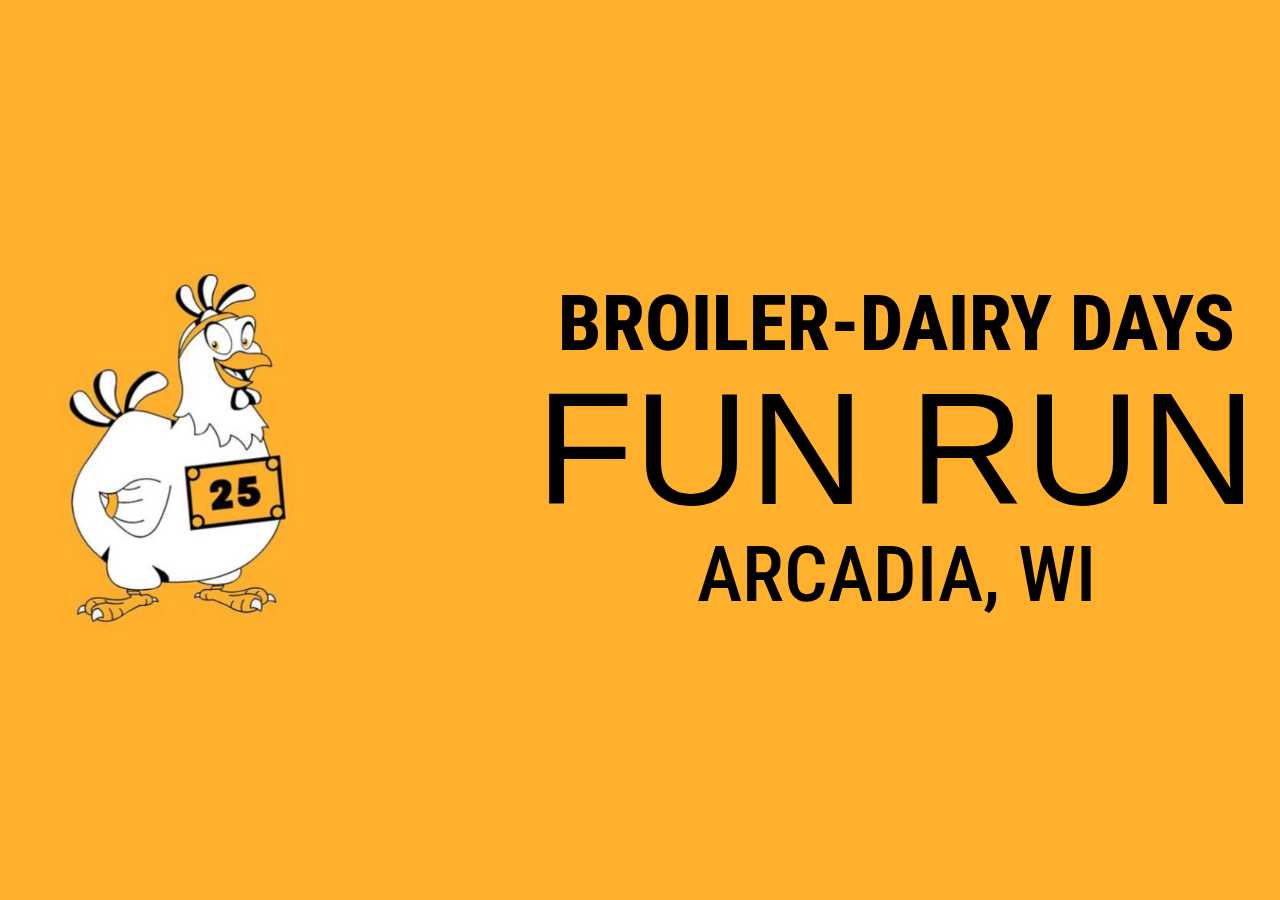
<file: banner.html>
<!DOCTYPE html>
<html lang="en">
<head>
  <meta charset="UTF-8">
  <meta name="viewport" content="width=device-width, initial-scale=1.0">
  <title>Hello World</title>
  <style>
    @import url('https://fonts.googleapis.com/css2?family=Roboto+Condensed&display=swap');
    @import url('https://fonts.cdnfonts.com/css/pumpkin-story');
    * {
      padding: 0;
      margin: 0;
    }
    body {
      background: #ffb02d;
    }
    #textDiv {
      text-align: center;
      font-size: 4em;
      width: 12em;
      position: absolute;
      right: 0;
    }
    .text {
      text-align: center;
      font-size: 1.2em;
      text-transform: uppercase;
      font-family: 'Roboto Condensed', sans-serif;
    }
    #Top {
      font-weight: 800;
    }
    #Mid {
      font-family: 'Pumpkin Story', 'Comic Sans MS', sans-serif;
      font-size: 2.5em;
      line-height: 1em;
    }
    #Bot {
      font-weight: 500;
      line-height: 1.2em;
    }
    .container {
      display: flex;
      align-items: center;
      height: 100vh;
    }
    #imageDiv > img{
      height: 23em;
    }
    @media (max-width: 1000px) {
      /* Styles for Tablets */
      #textDiv {
        font-size: 3.4em;
        width: 100%;
      }
      #imageDiv {
        display: none;
      }
    }
    @media (max-width: 50rem) {
      /* Styles for Smaller Tablets */
      #textDiv {
        font-size: 2.8em;
      }
    }
    @media (max-width: 43.75rem) {
      #textDiv {
        font-size: 2.5em;
      }
    } 
    @media (max-width: 37.5rem) {
      /* Styles for Larger Phones */
      #textDiv {
        font-size: 1.75em;
      }
    }    
    @media (max-width: 25rem) {
      /* Styles for mobile phones */
      #textDiv {
        font-size: 1.2em;
      }
    }

  </style>
</head>
<body>
  <div class="container">
    <div id="imageDiv">
      <img src="https://cpeyton78910.github.io/BroilerDaysFunRun/chicken.jpg" alt="Chicken Image">
    </div>
    <div id="textDiv">
      <span class="text" id="Top">Broiler-Dairy Days</span><br>
      <span class="text" id="Mid">Fun Run</span><br>
      <span class="text" id="Bot">Arcadia, WI</span>
    </div>
  </div>
</body>
</html>
</file>
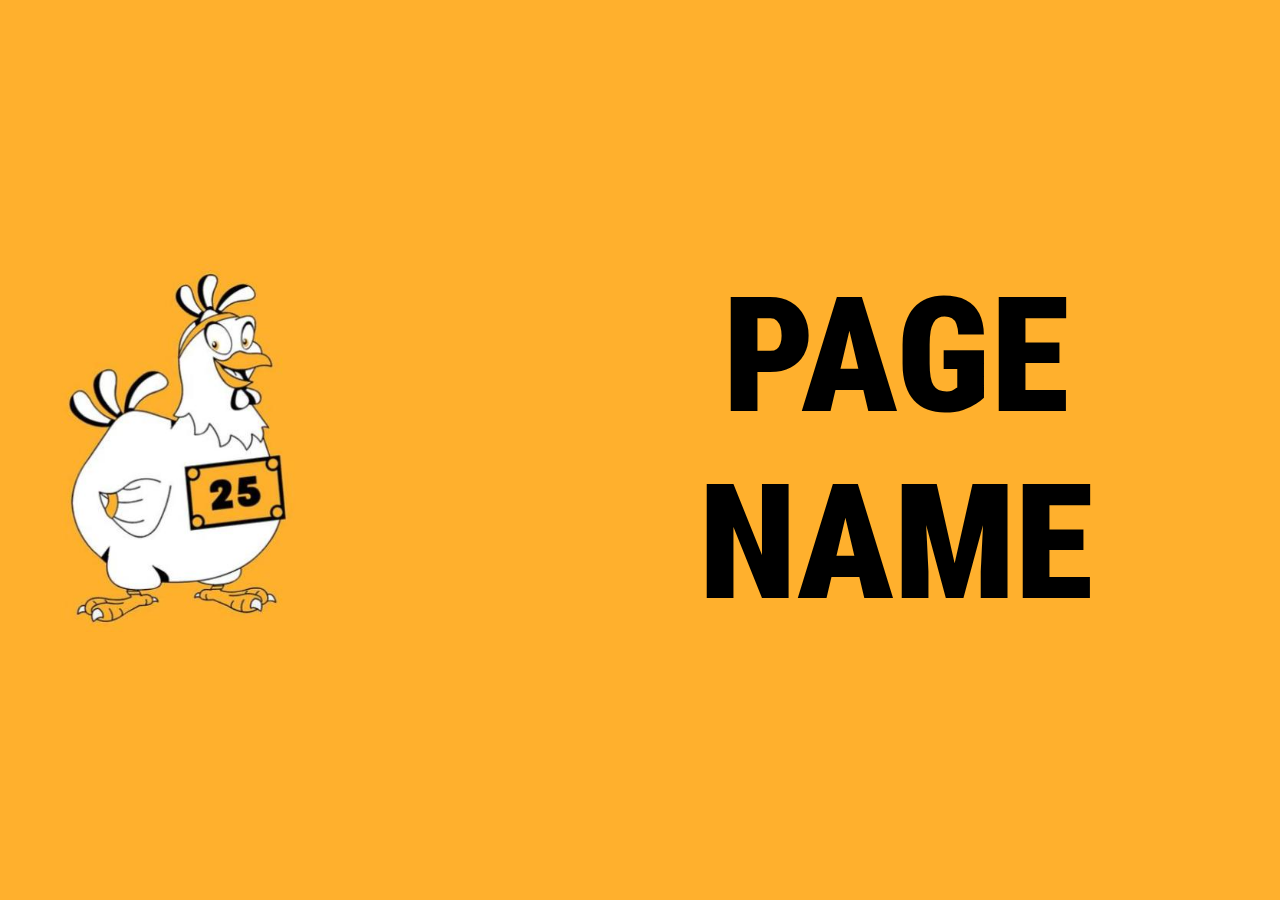
<file: subBanner.html>
<!DOCTYPE html>
<html lang="en">
<head>
  <meta charset="UTF-8">
  <meta name="viewport" content="width=device-width, initial-scale=1.0">
  <title>Hello World</title>
  <style>
    @import url('https://fonts.googleapis.com/css2?family=Roboto+Condensed&display=swap');
    * {
      padding: 0;
      margin: 0;
    }
    body {
      height: 100%;
      background: #ffb02d;
    }
    #textDiv {
      text-align: center;
      font-size: 4em;
      width: 12em;
      position: absolute;
      right: 0;
    }
    .text {
      text-align: center;
      font-size: 2.5em;
      font-family: 'Roboto Condensed', sans-serif;
      font-weight: 900;
      text-transform: uppercase;
    }
    .container {
      display: flex;
      align-items: center;
      height: 100vh;
    }
    #imageDiv > img{
      height: 23em;
    }
    @media (max-width: 1000px) {
      /* Styles for Tablets */
      #textDiv {
        font-size: 3.4em;
        width: 100%;
      }
      #imageDiv {
        display: none;
      }
    }
    @media (max-width: 50rem) {
      /* Styles for Smaller Tablets */
      #textDiv {
        font-size: 2.8em;
      }
    }
    @media (max-width: 43.75rem) {
      #textDiv {
        font-size: 2.5em;
      }
    } 
    @media (max-width: 37.5rem) {
      /* Styles for Larger Phones */
      #textDiv {
        font-size: 1.75em;
      }
    }    
    @media (max-width: 25rem) {
      /* Styles for mobile phones */
      #textDiv {
        font-size: 1.2em;
      }
    }

  </style>
</head>
<body>
  <div class="container">
    <div id="imageDiv">
      <img src="https://cpeyton78910.github.io/BroilerDaysFunRun/chicken.jpg" alt="Chicken Image">
    </div>
    <div id="textDiv">
      <span class="text">Page Name</span>
    </div>
  </div>
</body>
</html>
</file>
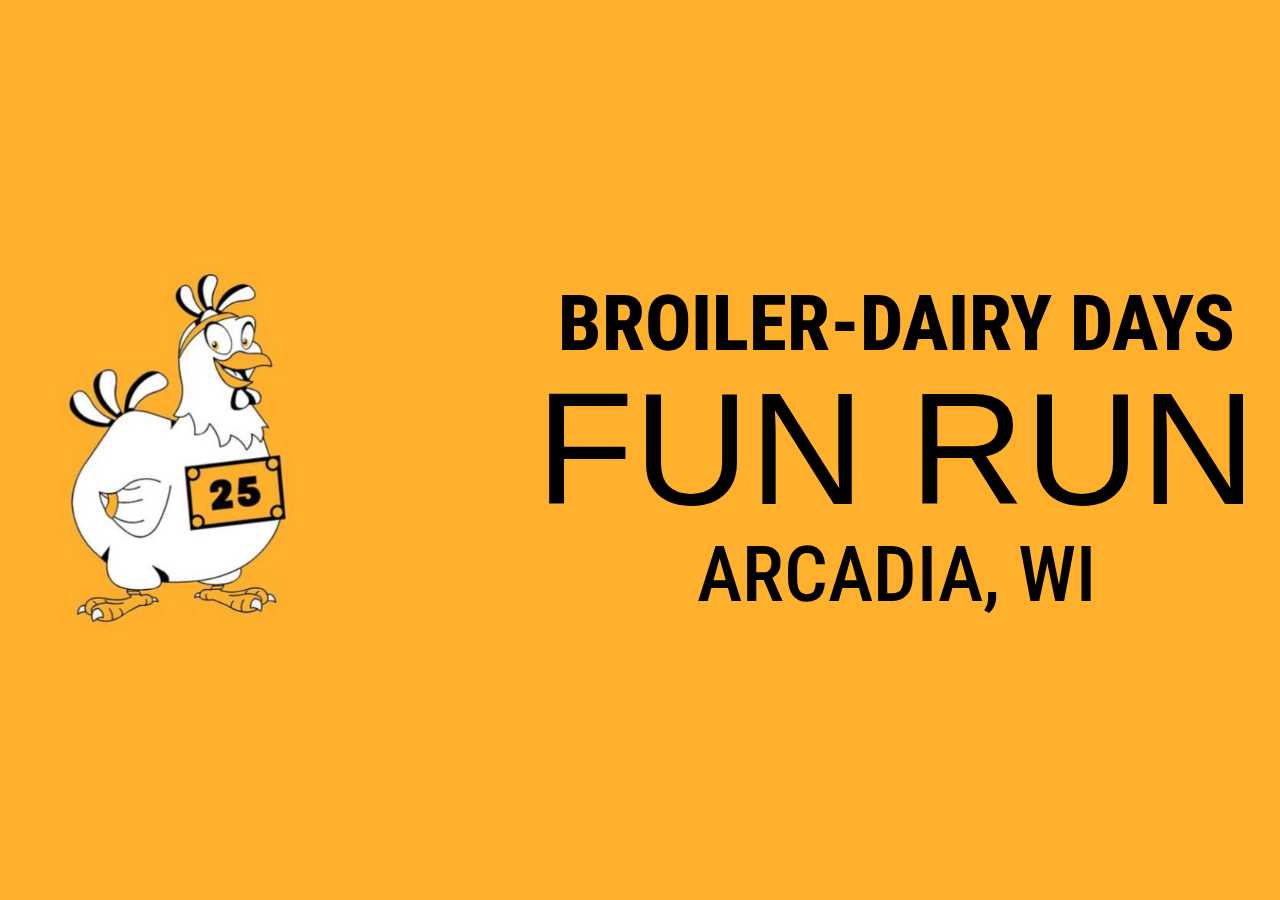
<file: shared/header.html>
<!DOCTYPE html>
<html lang="en">
<head>
  <meta charset="UTF-8">
  <meta name="viewport" content="width=device-width, initial-scale=1.0">
  <link rel="stylesheet" href="../styles/headerStyles.css">
</head>
<body>
  <div class="container">
    <div id="imageDiv">
      <img src="../assets/chicken.jpg" alt="Chicken Image">
    </div>
    <div id="textDiv">
      <span id="pageLogo">
        <div class="text" id="Top">Broiler-Dairy Days</div>
        <div class="text" id="Mid">Fun Run</div>
        <div class="text" id="Bot">Arcadia, WI</div>
      </span>

      <span class="text" id="pageTitle" style="font-size: 2.5em"></span>
    </div>
  </div>
  <script src="../scripts/headerScript.js"></script>
</body>
</html>
</file>
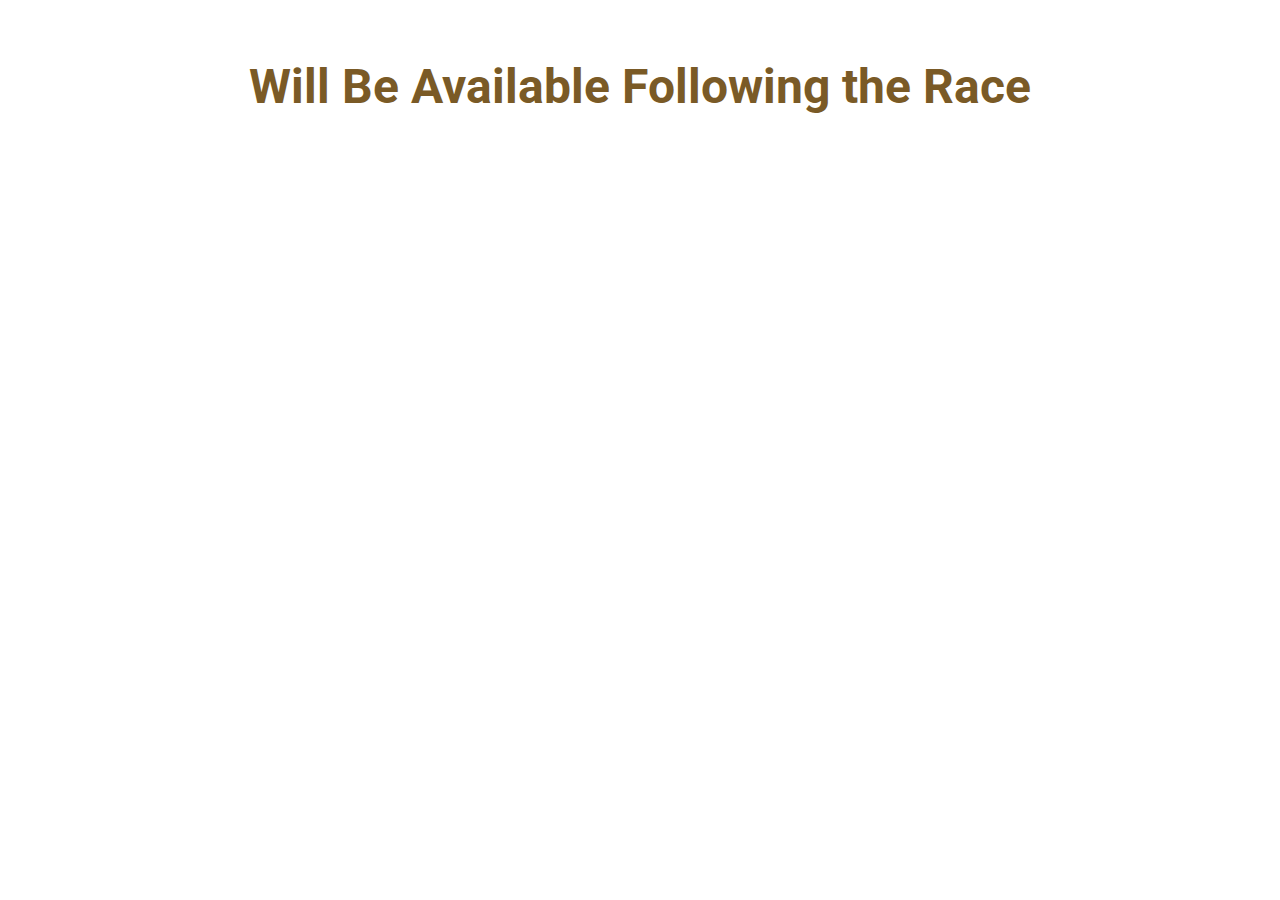
<file: shared/noResults.html>
<!DOCTYPE html>
<html lang="en">
<head>
  <meta charset="UTF-8">
  <meta name="viewport" content="width=device-width, initial-scale=1.0">
  <link rel="stylesheet" href="../styles/noResultsStyles.css">
</head>
<body>
  <br>
  <h1>Will Be Available Following the Race</h1>
</body>
</html>
</file>
<file: styles/headerStyles.css>
@import url("https://fonts.googleapis.com/css2?family=Roboto+Condensed&display=swap");
@import url("https://fonts.cdnfonts.com/css/pumpkin-story");

* {
  padding: 0;
  margin: 0;
}

body {
  height: 100%;
  background: #ffb02d;
  -webkit-user-select: none;
  -ms-user-select: none;
  user-select: none;
  -webkit-user-drag: none;
  -moz-user-select: none;
  -ms-user-select: none;
}

#textDiv {
  text-align: center;
  font-size: 4em;
  width: 12em;
  position: absolute;
  right: 0;
  cursor: default;
}

.text {
  text-align: center;
  font-size: 1.2em;
  text-transform: uppercase;
  font-family: "Roboto Condensed", sans-serif;
  font-weight: 900;
}

#pageTitle {
  font-size: 2.5em;
}

#Top {
  font-weight: 800;
}

#Mid {
  font-family: "Pumpkin Story", "Comic Sans MS", sans-serif;
  font-size: 2.5em;
  line-height: 1em;
  font-weight: normal;
}

#Bot {
  font-weight: 500;
  line-height: 1.2em;
}

.container {
  display: flex;
  align-items: center;
  height: 100vh;
}

#imageDiv > img {
  height: 23em;
  pointer-events: none;
}

@media (max-width: 1000px) {
  #textDiv {
    font-size: 3.4em;
    width: 100%;
  }
  #imageDiv {
    display: none;
  }
}

@media (max-width: 50rem) {
  /* Styles for Smaller Tablets */
  #textDiv {
    font-size: 2.8em;
  }
}

@media (max-width: 43.75rem) {
  #textDiv {
    font-size: 2.5em;
  }
}

@media (max-width: 37.5rem) {
  /* Styles for Larger Phones */
  #textDiv {
    font-size: 1.75em;
  }
}

@media (max-width: 25rem) {
  /* Styles for mobile phones */
  #textDiv {
    font-size: 1.2em;
  }
}
</file>
<file: styles/noResultsStyles.css>
@import url('https://fonts.googleapis.com/css2?family=Bitter:ital,wght@0,100..900;1,100..900&family=Roboto:ital,wght@0,100..900;1,100..900&display=swap');

h1 {
  text-align: center;
  font-family: Roboto, Helvetica, sans-serif;
  font-size: 3em;
  color: #7A5A26;
}

@media (max-width: 48rem) {
  h1 {
    font-size: 2.667em;
  }
}

@media (max-width: 30rem) {
  h1 {
    font-size: 2.25em;
  }
}
</file>
